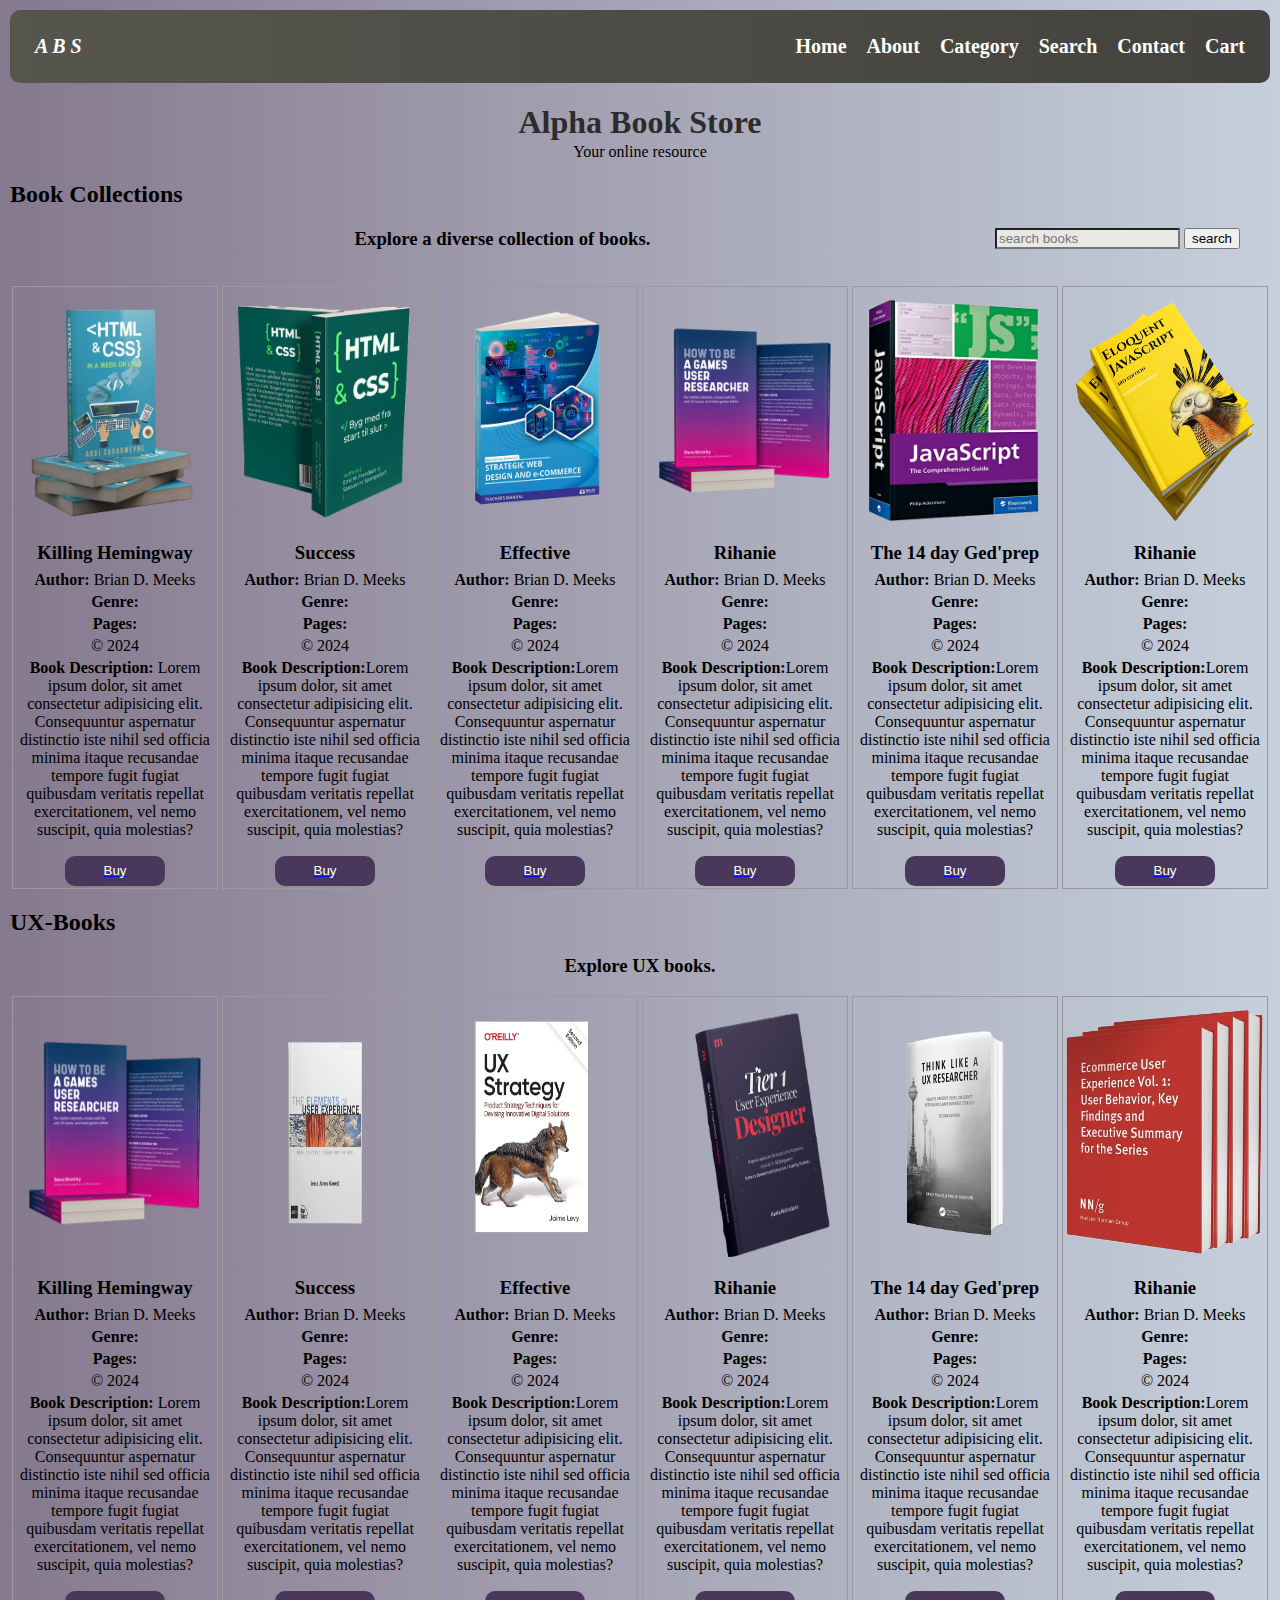
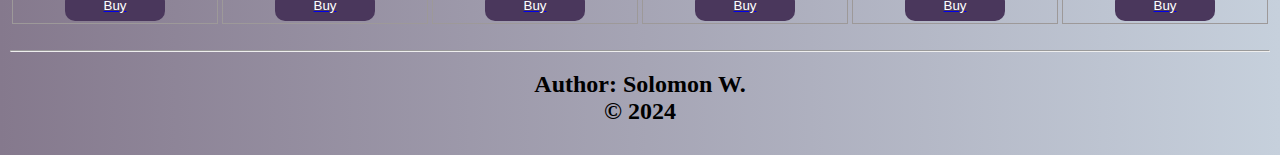
<file: index.html>
<!DOCTYPE html>
<html lang="en">

<head>
    <meta charset="UTF-8">
    <meta name="viewport" content="width=device-width, initial-scale=1.0">
    <link rel="stylesheet" href="/styles.css">
    <title>Alpha Book Store</title>
</head>

<body>
    <header>
        <nav class="menu">
            <a id="logo"> A B S</a>
            <a href="#">Home</a>
            <a href="#">About</a>
            <a href="#">Category</a>
            <a href="#">Search</a>
            <a href="#">Contact</a>
            <a href="cart.html">Cart</a>
        </nav>

        <h1> Alpha Book Store </h1>
        <p class="your-resource"> Your online resource </p>
    </header>

    <main>
        <h2>Book Collections</h2>

        <form class="search-bar">
            <div>
                <input class="search-box" type="text" placeholder="search books">
                <button class="search-button" type="submit"> search</button>                
            </div>
        </form>

        <h3 class="section-description">Explore a diverse collection of books.</h3>
        <br>

        <!------------------------------ Collection Category -------------------------------------------->

        <section class="collection-category">
            <div class="book-container">
                <section class="book-details">
                    <img src="images/css-5.png" alt="Image of a book Cover" width="120">
                    <h3>Killing Hemingway</h3>
                    <p><b>Author:</b> Brian D. Meeks</p>
                    <p><b>Genre:</b></p>                    
                    <p><b>Pages:</b></p>
                    <p>&copy; 2024</p>
                    <p><b>Book Description:</b> Lorem ipsum dolor, sit amet consectetur adipisicing elit. 
                        Consequuntur aspernatur distinctio iste nihil sed officia minima 
                        itaque recusandae tempore fugit fugiat quibusdam veritatis repellat exercitationem,
                         vel nemo suscipit, quia molestias?</p>
                </section>
                <a href="#"><button class="buy-button" > Buy </button></a>
            </div>
            <div class="book-container">
                <section class="book-details">
                    <img src="images/css-2.png" alt="Image of a book Cover" width="120">
                    <h3>Success</h3>
                    <p><b>Author:</b> Brian D. Meeks</p>
                    <p><b>Genre:</b></p>                    
                    <p><b>Pages:</b></p>
                    <p>&copy; 2024</p>
                    <p><b>Book Description:</b>Lorem ipsum dolor, sit amet consectetur adipisicing elit. 
                        Consequuntur aspernatur distinctio iste nihil sed officia minima 
                        itaque recusandae tempore fugit fugiat quibusdam veritatis repellat exercitationem,
                         vel nemo suscipit, quia molestias?</p>   
                </section>
                <a href="#"> <button class="buy-button"> Buy </button> </a>
            </div>
            <div class="book-container">
                <section class="book-details">
                    <img src="images/html-8.png" alt="Image of a book Cover" width="120">
                    <h3>Effective</h3>
                    <p><b>Author:</b> Brian D. Meeks</p>
                    <p><b>Genre:</b></p>                    
                    <p><b>Pages:</b></p>
                    <p>&copy; 2024</p>
                    <p><b>Book Description:</b>Lorem ipsum dolor, sit amet consectetur adipisicing elit. 
                        Consequuntur aspernatur distinctio iste nihil sed officia minima 
                        itaque recusandae tempore fugit fugiat quibusdam veritatis repellat exercitationem,
                         vel nemo suscipit, quia molestias?</p> 
                </section>
                <a href="#"> <button class="buy-button"> Buy </button> </a>
            </div>
            <div class="book-container">
                <section class="book-details">
                    <img src="images/ux-7.png" alt="Image of a book Cover" width="120">
                    <h3>Rihanie</h3>
                    <p><b>Author:</b> Brian D. Meeks</p>
                    <p><b>Genre:</b></p>                    
                    <p><b>Pages:</b></p>
                    <p>&copy; 2024</p>
                    <p><b>Book Description:</b>Lorem ipsum dolor, sit amet consectetur adipisicing elit. 
                        Consequuntur aspernatur distinctio iste nihil sed officia minima 
                        itaque recusandae tempore fugit fugiat quibusdam veritatis repellat exercitationem,
                         vel nemo suscipit, quia molestias?</p>
                </section>
                <a href="#"> <button class="buy-button"> Buy </button> </a>
            </div>
            <div class="book-container">
                <section class="book-details">
                    <img src="images/js-2.png" alt="Image of a book Cover" width="120">
                    <h3>The 14 day Ged'prep</h3>
                    <p><b>Author:</b> Brian D. Meeks</p>
                    <p><b>Genre:</b></p>                    
                    <p><b>Pages:</b></p>
                    <p>&copy; 2024</p>
                    <p><b>Book Description:</b>Lorem ipsum dolor, sit amet consectetur adipisicing elit. 
                        Consequuntur aspernatur distinctio iste nihil sed officia minima 
                        itaque recusandae tempore fugit fugiat quibusdam veritatis repellat exercitationem,
                         vel nemo suscipit, quia molestias?</p>
                </section>
                <a href="#"> <button class="buy-button"> Buy </button> </a> 
            </div>
            <div class="book-container">
                <section class="book-details">
                    <img src="images/js-1.png" alt="Image of a book Cover" width="120">
                    <h3>Rihanie</h3>
                    <p><b>Author:</b> Brian D. Meeks</p>
                    <p><b>Genre:</b></p>                    
                    <p><b>Pages:</b></p>
                    <p>&copy; 2024</p>
                    <p><b>Book Description:</b>Lorem ipsum dolor, sit amet consectetur adipisicing elit. 
                        Consequuntur aspernatur distinctio iste nihil sed officia minima 
                        itaque recusandae tempore fugit fugiat quibusdam veritatis repellat exercitationem,
                         vel nemo suscipit, quia molestias?</p>
                </section>
                <a href="#"> <button class="buy-button"> Buy </button> </a>
            </div>

        </section>

<!------------------------------ UX-Category -------------------------------------------->

        <h2>UX-Books</h2>
        <h3 class="section-description">Explore UX books.</h3>

        <section class="collection-category">
            <div class="book-container">
                <section class="book-details">
                    <img src="images/ux-7.png" alt="Image of a book Cover" width="120">
                    <h3>Killing Hemingway</h3>
                    <p><b>Author:</b> Brian D. Meeks</p>
                    <p><b>Genre:</b></p>                    
                    <p><b>Pages:</b></p>
                    <p>&copy; 2024</p>
                    <p><b>Book Description:</b> Lorem ipsum dolor, sit amet consectetur adipisicing elit. 
                        Consequuntur aspernatur distinctio iste nihil sed officia minima 
                        itaque recusandae tempore fugit fugiat quibusdam veritatis repellat exercitationem,
                         vel nemo suscipit, quia molestias?</p>
                </section>
                <a href="#"><button class="buy-button" > Buy </button></a>
            </div>
            <div class="book-container">
                <section class="book-details">
                    <img src="images/ux-2.png" alt="Image of a book Cover" width="120">
                    <h3>Success</h3>
                    <p><b>Author:</b> Brian D. Meeks</p>
                    <p><b>Genre:</b></p>                    
                    <p><b>Pages:</b></p>
                    <p>&copy; 2024</p>
                    <p><b>Book Description:</b>Lorem ipsum dolor, sit amet consectetur adipisicing elit. 
                        Consequuntur aspernatur distinctio iste nihil sed officia minima 
                        itaque recusandae tempore fugit fugiat quibusdam veritatis repellat exercitationem,
                         vel nemo suscipit, quia molestias?</p>   
                </section>
                <a href="#"> <button class="buy-button"> Buy </button> </a>
            </div>
            <div class="book-container">
                <section class="book-details">
                    <img src="images/ux-3.png" alt="Image of a book Cover" width="120">
                    <h3>Effective</h3>
                    <p><b>Author:</b> Brian D. Meeks</p>
                    <p><b>Genre:</b></p>                    
                    <p><b>Pages:</b></p>
                    <p>&copy; 2024</p>
                    <p><b>Book Description:</b>Lorem ipsum dolor, sit amet consectetur adipisicing elit. 
                        Consequuntur aspernatur distinctio iste nihil sed officia minima 
                        itaque recusandae tempore fugit fugiat quibusdam veritatis repellat exercitationem,
                         vel nemo suscipit, quia molestias?</p> 
                </section>
                <a href="#"> <button class="buy-button"> Buy </button> </a>
            </div>
            <div class="book-container">
                <section class="book-details">
                    <img src="images/ux-4.png" alt="Image of a book Cover" width="120">
                    <h3>Rihanie</h3>
                    <p><b>Author:</b> Brian D. Meeks</p>
                    <p><b>Genre:</b></p>                    
                    <p><b>Pages:</b></p>
                    <p>&copy; 2024</p>
                    <p><b>Book Description:</b>Lorem ipsum dolor, sit amet consectetur adipisicing elit. 
                        Consequuntur aspernatur distinctio iste nihil sed officia minima 
                        itaque recusandae tempore fugit fugiat quibusdam veritatis repellat exercitationem,
                         vel nemo suscipit, quia molestias?</p>
                </section>
                <a href="#"> <button class="buy-button"> Buy </button> </a>
            </div>
            <div class="book-container">
                <section class="book-details">
                    <img src="images/ux-5.png" alt="Image of a book Cover" width="120">
                    <h3>The 14 day Ged'prep</h3>
                    <p><b>Author:</b> Brian D. Meeks</p>
                    <p><b>Genre:</b></p>                    
                    <p><b>Pages:</b></p>
                    <p>&copy; 2024</p>
                    <p><b>Book Description:</b>Lorem ipsum dolor, sit amet consectetur adipisicing elit. 
                        Consequuntur aspernatur distinctio iste nihil sed officia minima 
                        itaque recusandae tempore fugit fugiat quibusdam veritatis repellat exercitationem,
                         vel nemo suscipit, quia molestias?</p>
                </section>
                <a href="#"> <button class="buy-button"> Buy </button> </a> 
            </div>
            <div class="book-container">
                <section class="book-details">
                    <img src="images/ux-6.png" alt="Image of a book Cover" width="120">
                    <h3>Rihanie</h3>
                    <p><b>Author:</b> Brian D. Meeks</p>
                    <p><b>Genre:</b></p>                    
                    <p><b>Pages:</b></p>
                    <p>&copy; 2024</p>
                    <p><b>Book Description:</b>Lorem ipsum dolor, sit amet consectetur adipisicing elit. 
                        Consequuntur aspernatur distinctio iste nihil sed officia minima 
                        itaque recusandae tempore fugit fugiat quibusdam veritatis repellat exercitationem,
                         vel nemo suscipit, quia molestias?</p>
                </section>
                <a href="#"> <button class="buy-button"> Buy </button> </a>
            </div>

        </section>



    </main>

    <footer>
        <br>
        <hr>
        <h2>Author: Solomon W. <br> &copy; 2024</h2>
    </footer>


</body>

</html>
</file>
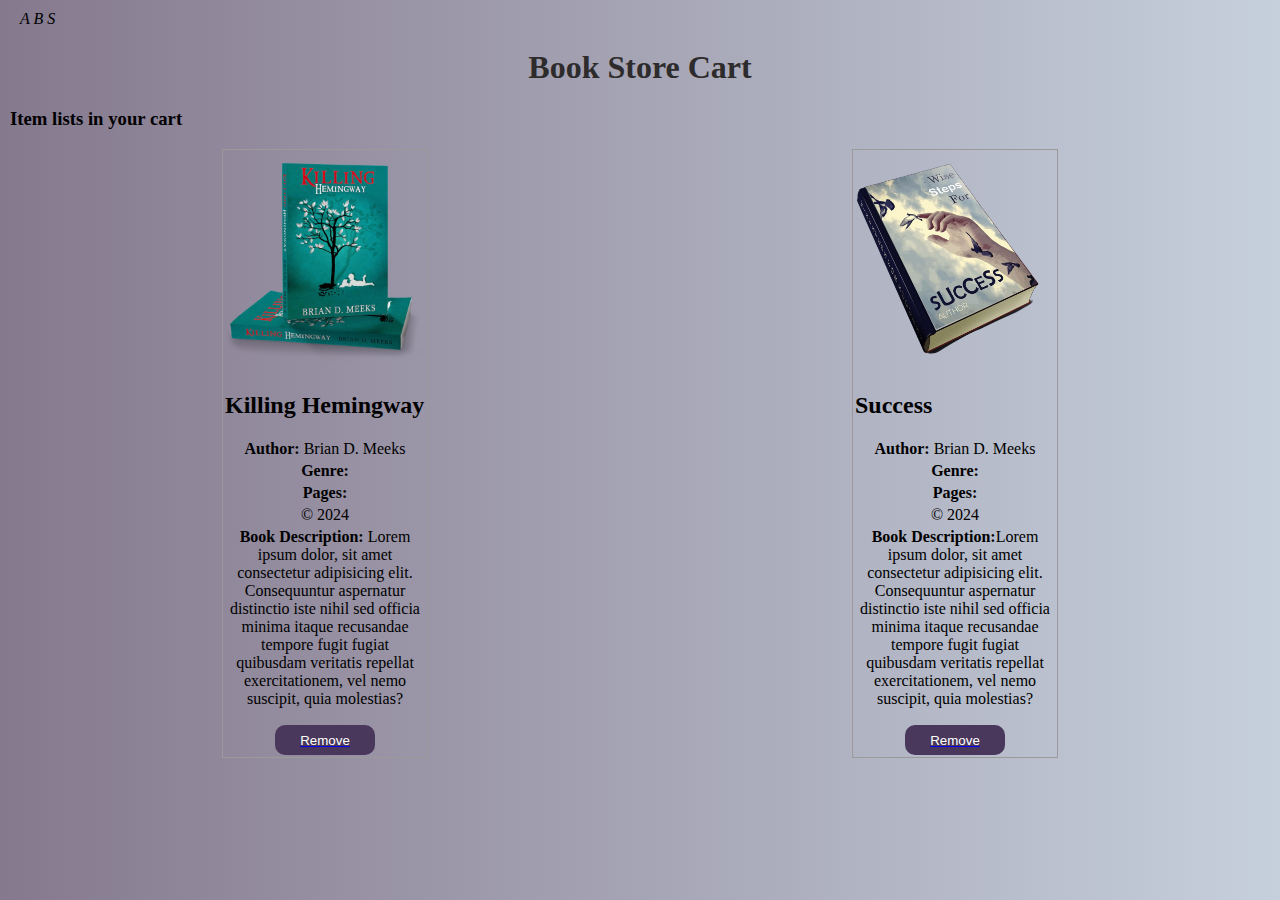
<file: cart.html>
<!DOCTYPE html>
<html lang="en">

<head>
    <meta charset="UTF-8">
    <meta name="viewport" content="width=device-width, initial-scale=1.0">
    <link rel="stylesheet" href="/styles.css">
    <title>Book Store/Cart</title>
</head>
<body>
    <header>
        <a id="logo"> A B S</a>
        <h1> Book Store Cart</h1>
        <h3>Item lists in your cart</h3>

    </header>
    <section class="collection-category">
        <div class="book-container">
            <section class="book-details">
                <img src="images/cover_1.png" alt="Image of a book Cover" width="150">
                <h2>Killing Hemingway</h2>
                <p><b>Author:</b> Brian D. Meeks</p>
                <p><b>Genre:</b></p>                    
                <p><b>Pages:</b></p>
                <p>&copy; 2024</p>
                <p><b>Book Description:</b> Lorem ipsum dolor, sit amet consectetur adipisicing elit. 
                    Consequuntur aspernatur distinctio iste nihil sed officia minima 
                    itaque recusandae tempore fugit fugiat quibusdam veritatis repellat exercitationem,
                     vel nemo suscipit, quia molestias?</p>
            </section>
            <a href="#"><button class="buy-button" > Remove </button></a>
        </div>
        <div class="book-container">
            <section class="book-details">
                <img src="images/cover_2.png" alt="Image of a book Cover" width="150">
                <h2>Success</h2>
                <p><b>Author:</b> Brian D. Meeks</p>
                <p><b>Genre:</b></p>                    
                <p><b>Pages:</b></p>
                <p>&copy; 2024</p>
                <p><b>Book Description:</b>Lorem ipsum dolor, sit amet consectetur adipisicing elit. 
                    Consequuntur aspernatur distinctio iste nihil sed officia minima 
                    itaque recusandae tempore fugit fugiat quibusdam veritatis repellat exercitationem,
                     vel nemo suscipit, quia molestias?</p>   
            </section>
            <a href="#"> <button class="buy-button"> Remove </button> </a>
        </div>



    
</body>
</html>
</file>
<file: styles.css>
body {
    margin: 0;
    background: linear-gradient(to right, #85798d, #c6d0dc);
    padding: 10px;
}

header h1 {
    color: #2d2b2b;
    text-align: center;
    font-weight: bold;
}


header p {
    margin-top: -20px;
}

.your-resource{
    text-align: center;
}
 .search-bar{    
    float: right;
    margin-right: 30px;
 }
 
 .search-box{
    background-color: rgb(232, 232, 228);
 }

.section-description{  
    text-align: center;
}

.menu {
    display: flex;
    flex-wrap: wrap;
    justify-content: center;
    align-items: center;
    background: linear-gradient(to right, #56564e, #44423e);
    padding: 15px;
    position: sticky;
    top: 0;
    z-index: 1000;
    border-radius: 10px;
}

.menu a {
    color: white;
    text-decoration: none;
    margin: 10px;
    font-size: 20px;
    font-weight: bold;
}

.menu a:hover {
    text-decoration: underline;
}

#logo {
    margin-right: auto;
    margin-left: 10px;
    text-decoration: none;
    cursor: pointer;
    font-style: oblique;
}


.collection-category {
    display: flex;
    flex-wrap: wrap;
    justify-content:space-around;
}

.book-container {
    border: 0.5px solid rgb(157, 153, 153);
    padding: 2px;
    width: 200px;
    display: flex;
    flex-direction: column;
    justify-content: space-between; /* Vertically space items evenly */
}

.book-details {
    display: flex;
    flex-direction: column;
    height: 100%;
    padding-bottom: 15px;
    padding-top: 10px;
}


.book-details img {
    width: 100%;
    height: auto; /* Maintain aspect ratio */
    flex-grow: 1; /* Allow image to grow and take remaining space */
    margin-bottom: 10px;
}

.book-details h3 {
    margin-top: 10px;
    margin-bottom: 5px;
    text-align: center;
}

.book-details p {
    text-align: center;
    margin-top: 2px;
    margin-bottom: 2px;

}

.buy-button {    
    background-color: rgb(74, 55, 92);
    color: rgb(255, 255, 255);
    width: 50%;
    height: 30px;
    border-radius: 10px;
    border: none;    
            
    display: block;
    margin: auto;

}

.buy-button:hover {
    background-color: #785757;
    cursor: pointer;
} 

footer{
    text-align: center;
}
</file>
